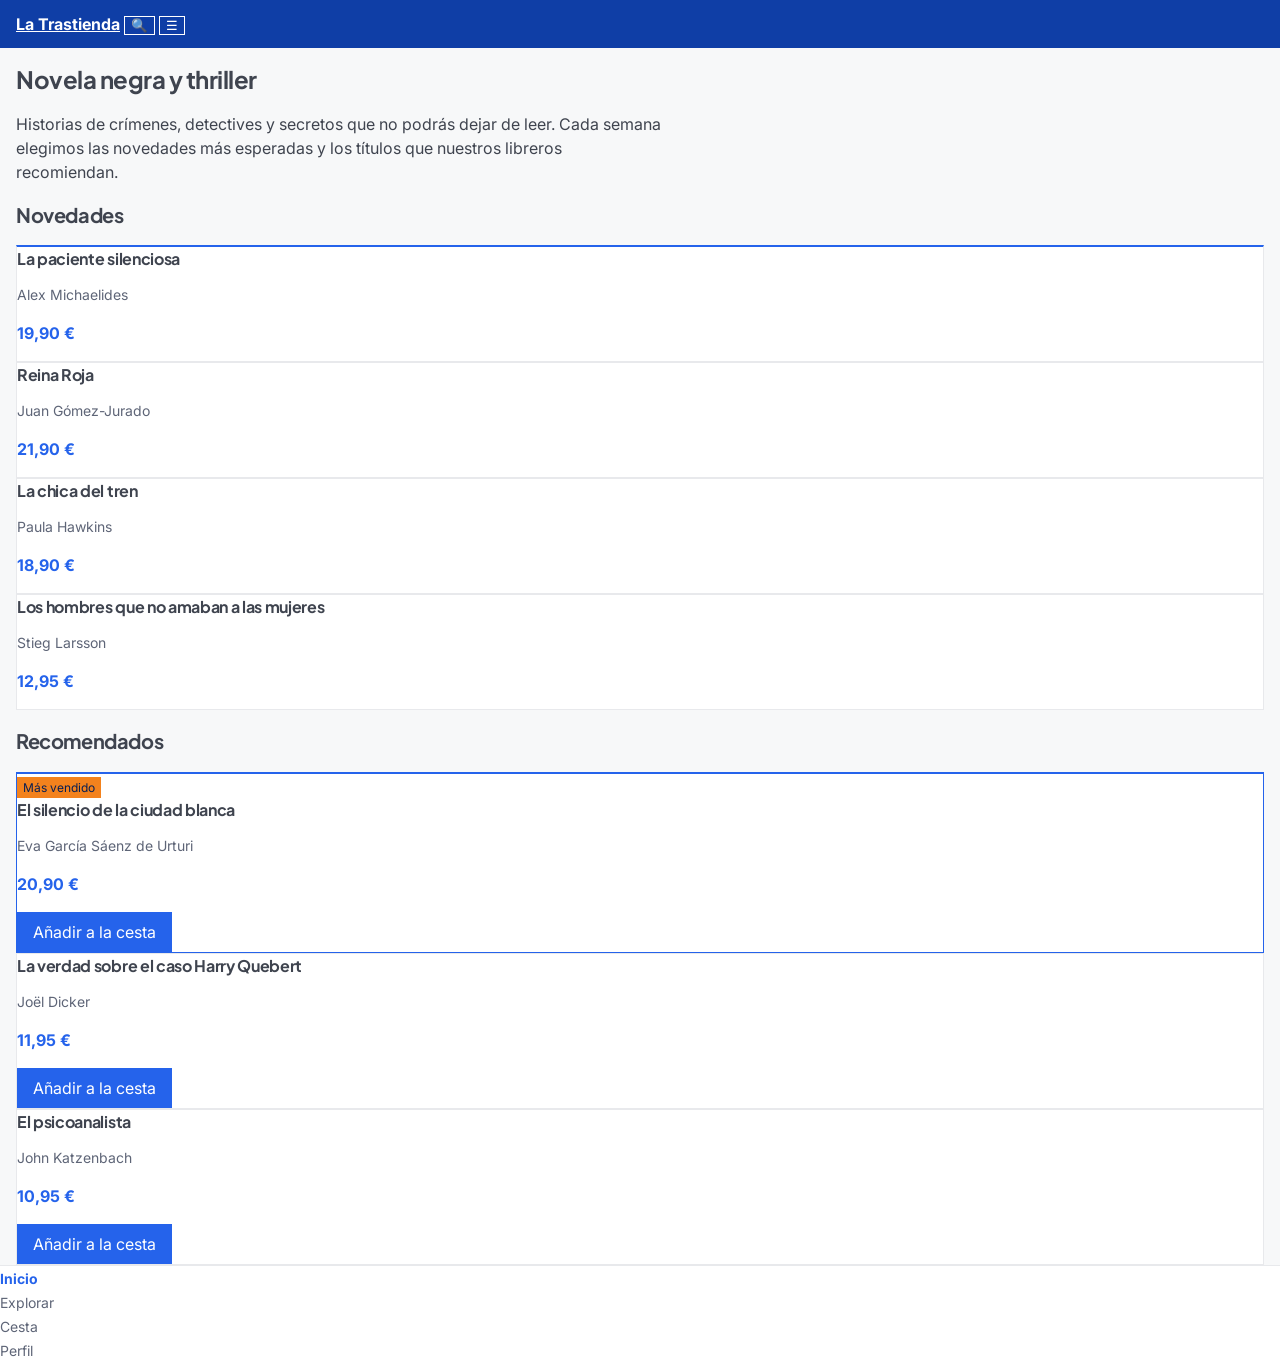
<file: index.html>
<!DOCTYPE html>
<html lang="es">
<head>
  <meta charset="UTF-8">
  <meta name="viewport" content="width=device-width, initial-scale=1.0">
  <title>La Trastienda · Novela negra y thriller</title>
  <link rel="preconnect" href="https://fonts.googleapis.com">
  <link rel="preconnect" href="https://fonts.gstatic.com" crossorigin>
  <link href="https://fonts.googleapis.com/css2?family=Inter:wght@400;700&amp;family=Plus+Jakarta+Sans:wght@700&amp;display=swap" rel="stylesheet">
  <link rel="stylesheet" href="css/estilos.css">
</head>
<body>
  <header>
    <a href="index.html">La Trastienda</a>
    <button type="button" aria-label="Buscar">🔍</button>
    <button type="button" aria-label="Abrir menú">☰</button>
  </header>

  <main>
    <h1>Novela negra y thriller</h1>
    <p class="intro">Historias de crímenes, detectives y secretos que no podrás dejar de leer. Cada semana elegimos las novedades más esperadas y los títulos que nuestros libreros recomiendan.</p>

    <section>
      <h2>Novedades</h2>
      <article class="card">
        <h3><a href="detalle.html">La paciente silenciosa</a></h3>
        <p class="card-author">Alex Michaelides</p>
        <p class="card-price">19,90 €</p>
      </article>
      <article class="card">
        <h3><a href="detalle.html">Reina Roja</a></h3>
        <p class="card-author">Juan Gómez-Jurado</p>
        <p class="card-price">21,90 €</p>
      </article>
      <article class="card">
        <h3><a href="detalle.html">La chica del tren</a></h3>
        <p class="card-author">Paula Hawkins</p>
        <p class="card-price">18,90 €</p>
      </article>
      <article class="card">
        <h3><a href="detalle.html">Los hombres que no amaban a las mujeres</a></h3>
        <p class="card-author">Stieg Larsson</p>
        <p class="card-price">12,95 €</p>
      </article>
    </section>

    <section>
      <h2>Recomendados</h2>
      <article class="card">
        <span class="badge">Más vendido</span>
        <h3><a href="detalle.html">El silencio de la ciudad blanca</a></h3>
        <p class="card-author">Eva García Sáenz de Urturi</p>
        <p class="card-price">20,90 €</p>
        <button type="button">Añadir a la cesta</button>
      </article>
      <article class="card">
        <span class="badge"></span>
        <h3><a href="detalle.html">La verdad sobre el caso Harry Quebert</a></h3>
        <p class="card-author">Joël Dicker</p>
        <p class="card-price">11,95 €</p>
        <button type="button">Añadir a la cesta</button>
      </article>
      <article class="card">
        <h3><a href="detalle.html">El psicoanalista</a></h3>
        <p class="card-author">John Katzenbach</p>
        <p class="card-price">10,95 €</p>
        <button type="button">Añadir a la cesta</button>
      </article>
    </section>
  </main>

  <nav aria-label="Secciones de la app">
    <ul>
      <li><a href="index.html" aria-current="page">Inicio</a></li>
      <li><a href="explorar.html">Explorar</a></li>
      <li><a href="carrito.html">Cesta</a></li>
      <li><a href="perfil.html">Perfil</a></li>
    </ul>
  </nav>
</body>
</html>
</file>
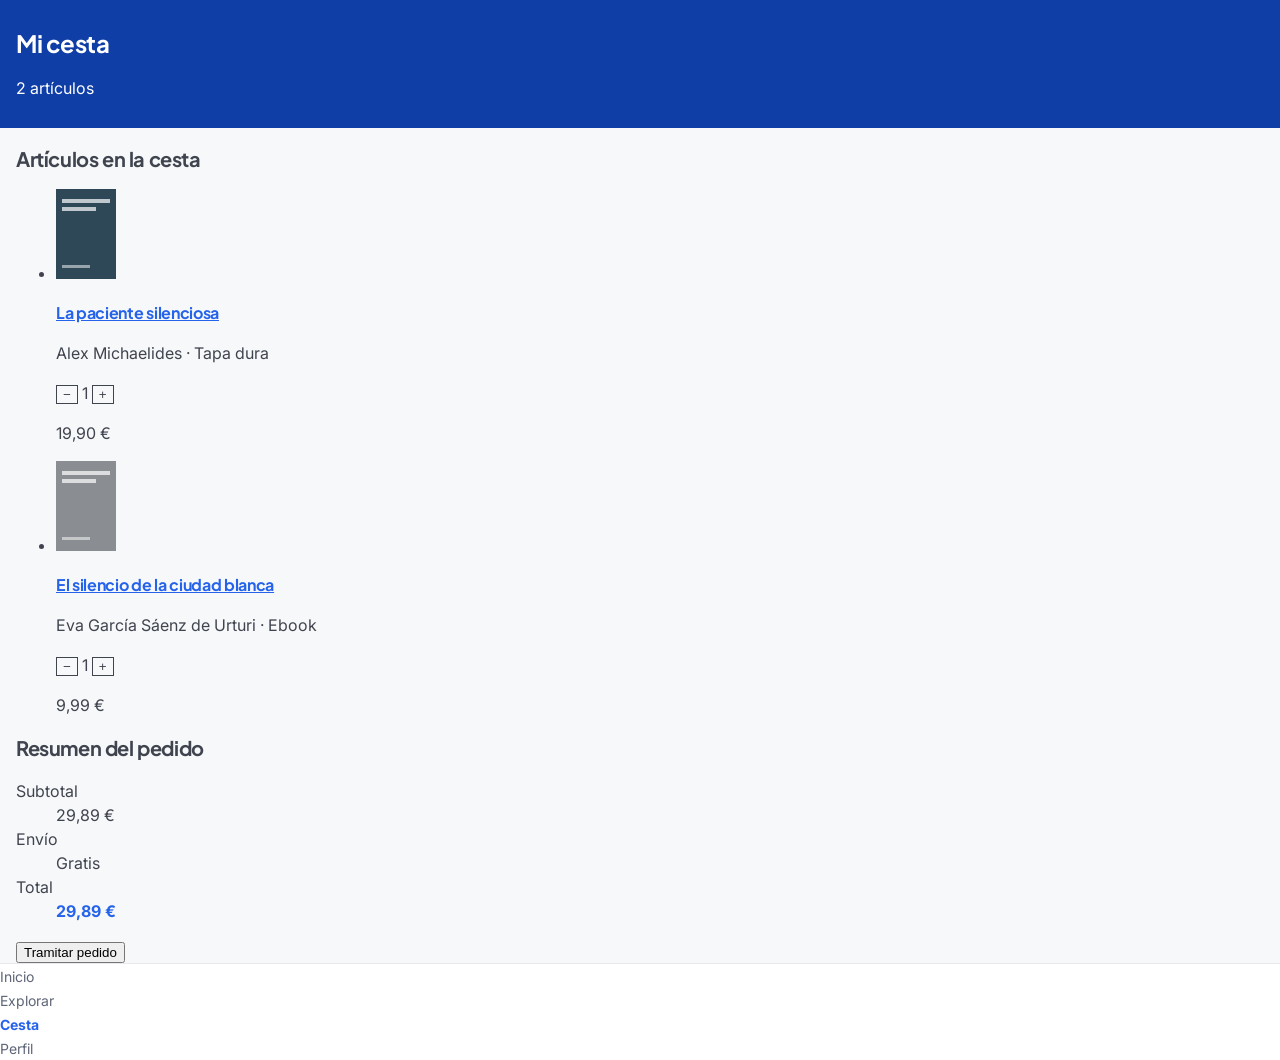
<file: carrito.html>
<!DOCTYPE html>
<html lang="es">
<head>
  <meta charset="UTF-8">
  <meta name="viewport" content="width=device-width, initial-scale=1.0">
  <title>Mi cesta · La Trastienda</title>
  <link rel="preconnect" href="https://fonts.googleapis.com">
  <link rel="preconnect" href="https://fonts.gstatic.com" crossorigin>
  <link href="https://fonts.googleapis.com/css2?family=Inter:wght@400;700&amp;family=Plus+Jakarta+Sans:wght@700&amp;display=swap" rel="stylesheet">
  <link rel="stylesheet" href="css/estilos.css">
</head>
<body>
  <header>
    <h1>Mi cesta</h1>
    <p>2 artículos</p>
  </header>

  <main>
    <section>
      <h2>Artículos en la cesta</h2>
      <ul>
        <li>
          <article>
            <img src="img/paciente-silenciosa.svg" alt="" width="60" height="90">
            <h3><a href="detalle.html">La paciente silenciosa</a></h3>
            <p>Alex Michaelides · Tapa dura</p>
            <p>
              <button type="button" aria-label="Quitar un ejemplar de La paciente silenciosa">−</button>
              <span>1</span>
              <button type="button" aria-label="Añadir un ejemplar de La paciente silenciosa">+</button>
            </p>
            <p>19,90 €</p>
          </article>
        </li>
        <li>
          <article>
            <img src="img/ciudad-blanca.svg" alt="" width="60" height="90">
            <h3><a href="detalle.html">El silencio de la ciudad blanca</a></h3>
            <p>Eva García Sáenz de Urturi · Ebook</p>
            <p>
              <button type="button" aria-label="Quitar un ejemplar de El silencio de la ciudad blanca">−</button>
              <span>1</span>
              <button type="button" aria-label="Añadir un ejemplar de El silencio de la ciudad blanca">+</button>
            </p>
            <p>9,99 €</p>
          </article>
        </li>
      </ul>
    </section>

    <section>
      <h2>Resumen del pedido</h2>
      <dl>
        <dt>Subtotal</dt>
        <dd>29,89 €</dd>
        <dt>Envío</dt>
        <dd>Gratis</dd>
        <dt>Total</dt>
        <dd class="text-primary">29,89 €</dd>
      </dl>
      <button type="button">Tramitar pedido</button>
    </section>
  </main>

  <nav aria-label="Secciones de la app">
    <ul>
      <li><a href="index.html">Inicio</a></li>
      <li><a href="explorar.html">Explorar</a></li>
      <li><a href="carrito.html" aria-current="page">Cesta</a></li>
      <li><a href="perfil.html">Perfil</a></li>
    </ul>
  </nav>
</body>
</html>
</file>
<file: css/estilos.css>
/* La Trastienda · hoja común para index.html y carrito.html */

/* ===== Sesión 4: tokens de diseño (de Figma) ===== */
:root {
  /* --- Escala primaria (azul, colores de Figma) --- */
  --color-primary-50:  #dbe5fc; /* oklch(0.92 0.033 267) */
  --color-primary-100: #b6cbf8; /* oklch(0.84 0.067 265) */
  --color-primary-200: #92b1f5; /* oklch(0.76 0.104 265) */
  --color-primary-300: #6e97f2; /* oklch(0.69 0.142 265) */
  --color-primary-400: #497dee; /* oklch(0.61 0.179 263) */
  --color-primary-500: #2563eb; /* oklch(0.55 0.215 263)  color de marca */
  --color-primary-600: #134ed0; /* oklch(0.48 0.209 263)  hover */
  --color-primary-700: #0f3ea6; /* oklch(0.41 0.175 263)  active / focus */
  --color-primary-800: #0b2f7d; /* oklch(0.34 0.138 263) */
  --color-primary-900: #081f53; /* oklch(0.26 0.099 263) */

  /* --- Escala neutra (grises de Figma) --- */
  --color-neutral-50:  #f7f8f9; /* oklch(0.98 0.002 248)  fondo de pantalla */
  --color-neutral-100: #eff0f3; /* oklch(0.96 0.004 271) */
  --color-neutral-200: #e8e9ec; /* oklch(0.93 0.004 271)  bordes */
  --color-neutral-300: #e0e2e6; /* oklch(0.91 0.006 265) */
  --color-neutral-400: #d8dae0; /* oklch(0.89 0.008 271) */
  --color-neutral-500: #d0d3da; /* oklch(0.87 0.010 267) */
  --color-neutral-600: #a8aebb; /* oklch(0.75 0.020 266) */
  --color-neutral-700: #81899b; /* oklch(0.63 0.029 266) */
  --color-neutral-800: #5e6577; /* oklch(0.51 0.030 269)  texto secundario (contraste 5,8:1 sobre blanco) */
  --color-neutral-900: #3f444f; /* oklch(0.39 0.020 266)  texto principal (contraste 9,8:1 sobre blanco) */

  /* --- Acento definido directamente en oklch (badge «Más vendido») --- */
  --color-accent-oklch: oklch(0.72 0.17 55); /* naranja ≈ #f3821d */

  /* --- Variables semánticas: para qué se usa cada color --- */
  --bg-page:       var(--color-neutral-50);
  --bg-card:       #ffffff;
  --bg-header:     var(--color-primary-700);
  --text-main:     var(--color-neutral-900);
  --text-muted:    var(--color-neutral-800);
  --text-on-brand: #ffffff;
  --text-on-accent: var(--color-primary-900);
  --border-subtle: var(--color-neutral-200);
  --brand:         var(--color-primary-500);
  --brand-hover:   var(--color-primary-600);

  /* ===== Sesión 5: tipografía ===== */
  --font-body:    'Inter', system-ui, sans-serif;
  --font-display: 'Plus Jakarta Sans', system-ui, sans-serif;

  /* Escala tipográfica de Figma (tamaño / interlineado en px), en rem (1rem = 16 px por defecto) */
  --text-xs:   0.75rem;   /* Caption     · text-xs/regular   · 12 / 16 */
  --text-sm:   0.875rem;  /* Body Small  · text-sm/regular   · 14 / 20 */
  --text-base: 1rem;      /* Body: text-base/regular · H3: text-base/bold · 16 / 24 */
  --text-xl:   1.25rem;   /* H2          · text-xl/bold      · 20 / 28 */
  --text-2xl:  1.5rem;    /* H1          · text-2xl/bold     · 24 / 32 */
  --text-4xl:  2.25rem;   /* Display     · text-4xl/bold     · 36 / 40 */
}

/*
  Sesión 3: la hoja se ordena en capas.
  Prioridad: utilities > components > base
  (una capa posterior gana aunque su selector sea menos específico).
  No hay ningún #id ni !important en toda la hoja.
*/
@layer base, components, utilities;

/* ===== BASE: estilos generales de etiquetas ===== */
@layer base {
  /* Color y tipografía se heredan: se ponen una vez en el body */
  body {
    margin: 0;
    min-height: 100dvh;                   /* pantalla completa del móvil, sin desbordar las barras */
    font-family: var(--font-body);
    font-size: 1rem;                      /* 16 px base, respeta el tamaño que elija el usuario */
    font-weight: 400;
    line-height: 1.5;                     /* sin unidad: cada texto lo multiplica por su tamaño */
    color: var(--text-main);
    background-color: var(--bg-page);
  }

  /* Titulares: fuente display, compactos y sin palabras huérfanas */
  h1, h2, h3 {
    font-family: var(--font-display);
    letter-spacing: -0.02em;
    text-wrap: balance;
  }

  h1 {                                    /* H1: text-2xl/bold · 24/32 */
    font-size: var(--text-2xl);
    font-weight: 700;
    line-height: 1.333;                   /* 32 / 24 = 1.333, sin unidad */
  }

  h2 {                                    /* H2: text-xl/bold · 20/28 */
    font-size: var(--text-xl);
    font-weight: 700;
    line-height: 1.4;                     /* 28 / 20 */
  }

  h3 {                                    /* H3: text-base/bold · 16/24 */
    font-size: var(--text-base);
    font-weight: 700;
    line-height: 1.5;                     /* 24 / 16 */
  }

  /* Párrafos explicativos: longitud de lectura cómoda */
  .intro {
    max-width: 65ch;
  }

  /* El fondo NO se hereda: hay que ponerlo en el header */
  header {
    padding: 0.75rem 1rem;
    background-color: var(--bg-header);
    color: var(--text-on-brand);

    /* inherit: el logo usa el mismo color que el header */
    a {
      color: inherit;
      font-weight: bold;
    }
  }

  a {
    color: var(--brand);
  }

  main {
    padding: 0 1rem;
  }
}

/* ===== COMPONENTS: barra inferior, tarjetas, badges y botones ===== */
@layer components {
  /* Barra inferior con anidamiento nativo */
  nav {
    background-color: var(--bg-card);
    border-top: 1px solid var(--border-subtle);

    ul {                                  /* nav ul */
      list-style: none;
      padding: 0;
      margin: 0;
    }

    a {                                   /* nav a  (0,0,0,2) */
      color: var(--text-muted);
      font-size: var(--text-sm);          /* Body Small: text-sm/regular · 14/20 */
      line-height: 1.429;                 /* 20 / 14 */
      text-decoration: none;

      /* Sesión 2: todas las pestañas salvo la activa, en gris */
      &:not([aria-current="page"]) {      /* nav a:not([aria-current="page"])  (0,0,1,2) */
        color: var(--text-muted);
      }

      &[aria-current="page"] {            /* nav a[aria-current="page"]  (0,0,1,2) */
        color: var(--brand);
        font-weight: 700;
      }

      &:hover {                           /* nav a:hover  (0,0,1,2): va después, gana el empate */
        color: var(--text-main);
      }

      &:focus-visible {
        outline: 2px solid var(--brand);
        outline-offset: 2px;
      }
    }
  }

  /* Tarjeta de libro: solo variables semánticas */
  .card {
    background-color: var(--bg-card);
    border: 1px solid var(--border-subtle);
    color: var(--text-main);

    /* Primera tarjeta de cada sección (h2 + .card) */
    h2 + & {
      border-top: 2px solid var(--brand);
    }

    /* initial: quita el margen que el navegador pone al h3 */
    h3 {
      margin: initial;

      a {
        color: inherit;
        text-decoration: none;

        &:hover {
          color: var(--brand);
        }
      }
    }

    .card-author {                        /* Body Small */
      color: var(--text-muted);
      font-size: var(--text-sm);
      line-height: 1.429;                 /* 20 / 14 */
    }

    .card-price {
      color: var(--brand);
      font-weight: 700;
    }

    /* Botón «Añadir a la cesta» */
    button {
      background-color: var(--brand);
      color: var(--text-on-brand);
      border: none;
      cursor: pointer;
      font: inherit;                      /* Body: 16 px de la fuente del texto */
      padding: 0.5em 1em;                 /* em: el relleno escala con el texto del botón */

      &:hover {
        background-color: var(--brand-hover);
      }
    }
  }

  /* Sesión 2: tarjetas que tienen un badge con texto  (0,0,2,1) */
  article:has(.badge:not(:empty)) {
    border-color: var(--brand);
  }

  /* Badges */
  .badge {
    background-color: var(--color-accent-oklch);
    color: var(--text-on-accent);         /* texto muy oscuro: el naranja es claro (L 0.72) */
    font-size: var(--text-xs);            /* Caption: text-xs/regular · 12/16 */
    font-weight: 400;
    line-height: 1.333;                   /* 16 / 12 */
    padding: 0.25em 0.5em;                /* em: el relleno escala con el texto del badge */

    &:empty {
      display: none;
    }
  }

  /* Botones de solo icono (lupa, menú, − y +) */
  button[aria-label] {
    cursor: pointer;
    background-color: transparent;
    border: 1px solid currentColor;
    color: inherit;                       /* el color del padre (blanco en el header) */
    font: revert;                         /* tipografía de botón del navegador */
  }
}

/* ===== UTILITIES: clases de un solo uso, siempre ganan ===== */
@layer utilities {
  .text-primary {
    color: var(--brand);
    font-weight: 700;
  }
}
</file>
